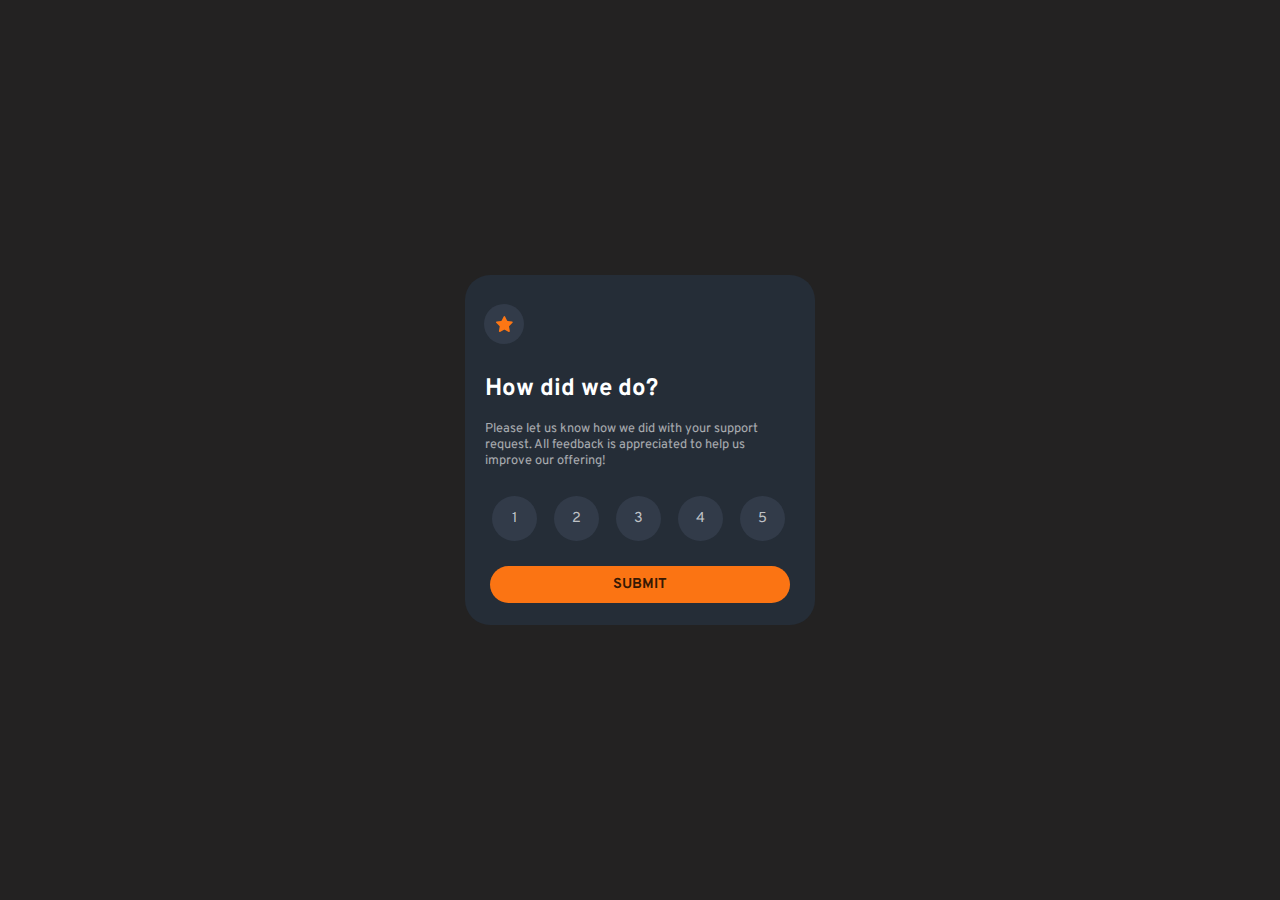
<file: interactive-rating-component-main/index.html>
<!DOCTYPE html>
<html lang="en">
<head>
  <meta charset="UTF-8">
  <meta name="viewport" content="width=device-width, initial-scale=1.0">
  <link rel="stylesheet" href="style.css">
  <link href='https://fonts.googleapis.com/css?family=Overpass:400,700' rel='stylesheet'>
  <title>Rating component</title>
</head>
<body>
  <div class="outer">
  <div class="card">
    <div class="circle">
    <svg width="17" height="16" xmlns="http://www.w3.org/2000/svg"><path d="m9.067.43 1.99 4.031c.112.228.33.386.58.422l4.45.647a.772.772 0 0 1 .427 1.316l-3.22 3.138a.773.773 0 0 0-.222.683l.76 4.431a.772.772 0 0 1-1.12.813l-3.98-2.092a.773.773 0 0 0-.718 0l-3.98 2.092a.772.772 0 0 1-1.119-.813l.76-4.431a.77.77 0 0 0-.222-.683L.233 6.846A.772.772 0 0 1 .661 5.53l4.449-.647a.772.772 0 0 0 .58-.422L7.68.43a.774.774 0 0 1 1.387 0Z" fill="#FC7614"/></svg>
    </div>
    <h1>How did we do?</h1>
    <h4>Please let us know how we did with your support request. All feedback is appreciated 
      to help us improve our offering!</h4>
      <div class="rating">
        <button class="btn1" data-rating="1" >1</button>
        <button class="btn2" data-rating="2" >2</button>
        <button class="btn3" data-rating="3" >3</button>
        <button class="btn4" data-rating="4" >4</button>
        <button class="btn5" data-rating="5" >5</button>
      </div>
      <button class="submit">SUBMIT</button>
  </div>
  <a href="thanks.html"></a>
  </div>
  <script src="script.js"></script>
</body>
</html>
</file>
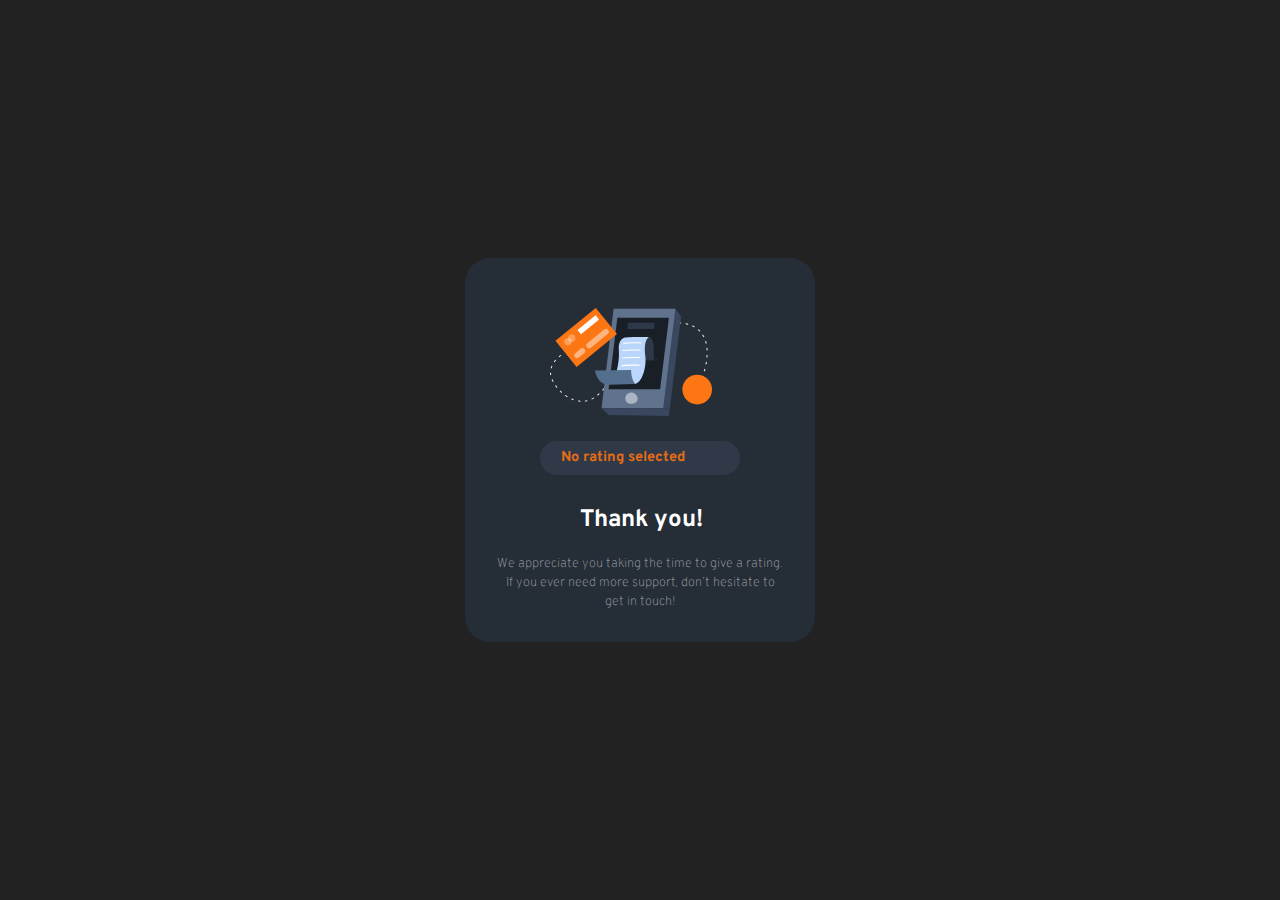
<file: interactive-rating-component-main/thanks.html>
<!DOCTYPE html>
<html lang="en">
<head>
    <meta charset="UTF-8">
    <meta name="viewport" content="width=device-width, initial-scale=1.0">
    <title>Thanks!</title>
    <link rel="stylesheet" href="style.css">
    <link href='https://fonts.googleapis.com/css?family=Overpass:400,700' rel='stylesheet'>
</head>
<body>
    <div class="first">
        <svg width="162" height="108" xmlns="http://www.w3.org/2000/svg"><g fill="none"><path d="M30 93.744h-.044a23.456 23.456 0 0 1-1.61-.189.543.543 0 0 1 .155-1.076c.52.076 1.04.135 1.563.178a.538.538 0 0 1-.043 1.076l-.022.01Zm5.37-.205a.538.538 0 0 1-.08-1.076 19.51 19.51 0 0 0 1.54-.306.536.536 0 0 1 .645.403.538.538 0 0 1-.397.646c-.537.129-1.074.236-1.611.323l-.097.01Zm-12.137-1.312a.536.536 0 0 1-.183-.033 24.346 24.346 0 0 1-1.525-.608.539.539 0 0 1 .424-.99c.483.21.983.404 1.472.587a.538.538 0 0 1-.188 1.044Zm18.759-.829a.538.538 0 0 1-.242-1.022c.467-.226.934-.479 1.39-.742a.536.536 0 1 1 .538.93c-.478.275-.967.538-1.45.78a.536.536 0 0 1-.258.054h.022Zm-24.994-2.292a.536.536 0 0 1-.29-.08c-.457-.29-.913-.597-1.36-.91a.536.536 0 1 1 .612-.882c.436.307.876.597 1.322.883a.538.538 0 0 1-.284.99Zm30.772-1.544a.537.537 0 0 1-.408-.193.539.539 0 0 1 .06-.759l.117-.124c.355-.306.715-.624 1.074-.957a.537.537 0 1 1 .73.79c-.375.345-.74.673-1.106.985l-.123.102a.537.537 0 0 1-.344.156Zm-36.326-2.69a.537.537 0 0 1-.36-.14c-.402-.37-.8-.747-1.18-1.124a.539.539 0 0 1 .751-.769c.376.371.763.737 1.155 1.076a.538.538 0 0 1 .032.764.537.537 0 0 1-.398.194Zm41.305-2.21a.537.537 0 0 1-.398-.899c.355-.393.715-.79 1.074-1.2a.537.537 0 1 1 .806.71c-.365.415-.725.818-1.074 1.21a.537.537 0 0 1-.408.152v.026ZM6.724 79.723a.537.537 0 0 1-.424-.204 41.79 41.79 0 0 1-.989-1.308.539.539 0 0 1 .124-.753.536.536 0 0 1 .746.124c.312.425.629.85.962 1.27a.539.539 0 0 1-.42.871Zm50.579-2.383a.539.539 0 0 1-.419-.877c.338-.414.677-.828 1.015-1.253a.537.537 0 1 1 .838.672l-1.02 1.259a.537.537 0 0 1-.414.199ZM2.9 73.887a.537.537 0 0 1-.473-.312c-.257-.5-.499-1-.714-1.485a.539.539 0 0 1 .685-.72c.133.052.24.154.298.285.21.462.44.946.687 1.425a.539.539 0 0 1-.483.786v.021Zm58.753-2.028a.537.537 0 0 1-.424-.866l.988-1.275a.537.537 0 1 1 .848.656l-.988 1.275a.537.537 0 0 1-.424.188v.022ZM.682 67.286a.537.537 0 0 1-.537-.462A17.06 17.06 0 0 1 0 65.16a.538.538 0 1 1 1.074 0c.018.519.063 1.036.134 1.55a.539.539 0 0 1-.462.607l-.064-.032Zm65.24-.973a.537.537 0 0 1-.43-.867l.984-1.28a.536.536 0 0 1 .853.65l-.993 1.265a.537.537 0 0 1-.414.21v.022Zm88.49-2.96a.724.724 0 0 1-.15 0 .537.537 0 0 1-.366-.666c.134-.474.28-.99.424-1.544a.538.538 0 0 1 .655-.388.537.537 0 0 1 .382.662c-.145.538-.29 1.076-.43 1.565a.537.537 0 0 1-.515.372Zm-84.247-2.592a.536.536 0 0 1-.424-.867l.983-1.28a.54.54 0 1 1 .854.662l-.989 1.275a.537.537 0 0 1-.413.183l-.01.027Zm-68.924-.382a.536.536 0 0 1-.156 0 .538.538 0 0 1-.355-.673 21.47 21.47 0 0 1 .537-1.565.537.537 0 1 1 .994.403c-.193.49-.37.985-.537 1.474a.537.537 0 0 1-.473.334l-.01.027Zm154.782-3.863a.311.311 0 0 1-.102 0 .538.538 0 0 1-.43-.624c.097-.538.188-1.044.28-1.582a.545.545 0 1 1 1.073.178c-.09.538-.182 1.076-.279 1.614a.537.537 0 0 1-.542.414ZM74.46 55.209a.537.537 0 0 1-.424-.872l1.004-1.27a.537.537 0 1 1 .838.673l-.999 1.264a.537.537 0 0 1-.408.205h-.01ZM4.436 54.165a.539.539 0 0 1-.43-.855c.323-.436.666-.872 1.02-1.297a.537.537 0 1 1 .822.694 22.92 22.92 0 0 0-.977 1.237.537.537 0 0 1-.435.221Zm74.408-4.417a.539.539 0 0 1-.414-.877l1.026-1.248a.537.537 0 1 1 .843.667l-1.02 1.243a.537.537 0 0 1-.435.215Zm78.124-.161h-.043a.538.538 0 0 1-.494-.576c.043-.538.075-1.076.107-1.614a.538.538 0 0 1 .564-.538c.295.018.52.27.505.565a54.253 54.253 0 0 1-.107 1.614.538.538 0 0 1-.532.549ZM9.28 49.13a.537.537 0 0 1-.338-.958c.8-.646 1.316-.99 1.337-1.006a.536.536 0 0 1 .59.898s-.499.334-1.25.942a.536.536 0 0 1-.35.124h.011Zm74.075-4.74a.537.537 0 0 1-.403-.888c.35-.408.704-.817 1.074-1.22a.537.537 0 1 1 .806.71c-.355.403-.71.806-1.074 1.215a.537.537 0 0 1-.414.183h.01Zm73.742-1.797a.537.537 0 0 1-.537-.505 54.325 54.325 0 0 0-.118-1.614.54.54 0 1 1 1.074-.097c.048.538.091 1.076.118 1.614 0 .285-.221.52-.505.538l-.032.064Zm-69.064-3.416a.537.537 0 0 1-.392-.904c.365-.398.735-.79 1.106-1.178a.536.536 0 0 1 .779.737l-1.074 1.173a.537.537 0 0 1-.44.172h.02Zm68.092-3.502a.537.537 0 0 1-.537-.409 22.668 22.668 0 0 0-.408-1.533.539.539 0 0 1 1.03-.307c.151.538.296 1.05.425 1.587a.539.539 0 0 1-.398.651l-.112.01Zm-63.221-1.512a.537.537 0 0 1-.376-.92l1.165-1.13a.537.537 0 1 1 .763.76c-.387.365-.768.741-1.155 1.118a.537.537 0 0 1-.419.172h.022Zm5.14-4.745a.537.537 0 0 1-.355-.941l1.235-1.076a.539.539 0 1 1 .693.828c-.408.34-.817.689-1.225 1.039a.537.537 0 0 1-.37.15h.021Zm55.197-.575c-.247-.468-.505-.931-.779-1.378a.537.537 0 1 1 .918-.554c.285.463.537.947.811 1.431a.539.539 0 0 1-.478.791.537.537 0 0 1-.472-.29ZM103.5 25.055a.539.539 0 0 1-.322-.974c.44-.322.88-.634 1.32-.946a.537.537 0 0 1 .845.394.54.54 0 0 1-.227.488l-1.3.93a.536.536 0 0 1-.338.108h.022Zm46.132-1.56a.537.537 0 0 1-.381-.161c-.359-.359-.74-.717-1.144-1.076a.536.536 0 1 1 .709-.807c.408.36.81.742 1.197 1.135a.539.539 0 0 1 0 .759.537.537 0 0 1-.403.15h.022Zm-40.279-2.28a.537.537 0 0 1-.274-1.001c.473-.275.946-.538 1.418-.797a.54.54 0 0 1 .81.474.542.542 0 0 1-.273.468c-.467.253-.929.538-1.39.785a.536.536 0 0 1-.344.07h.053Zm34.737-1.894a.504.504 0 0 1-.258-.07c-.451-.248-.924-.49-1.407-.716a.539.539 0 0 1 .462-.974c.499.237.988.49 1.46.748a.538.538 0 0 1-.257 1.012Zm-28.49-1.195a.537.537 0 0 1-.2-1.038c.505-.204 1.01-.398 1.52-.581a.537.537 0 0 1 .366 1.011c-.495.178-.989.366-1.483.57a.536.536 0 0 1-.247.038h.043Zm22.045-1.452a.777.777 0 0 1-.156 0c-.505-.15-1.02-.29-1.53-.41a.553.553 0 0 1 .252-1.075c.537.129 1.074.269 1.611.425a.542.542 0 0 1-.15 1.076l-.027-.016Zm-15.456-.597a.537.537 0 0 1-.118-1.066c.537-.107 1.074-.21 1.61-.29a.543.543 0 0 1 .59.735.544.544 0 0 1-.423.34c-.537.082-1.036.178-1.557.286a.365.365 0 0 1-.102-.005Zm8.555-.603h-.038a32.41 32.41 0 0 0-1.579-.06.538.538 0 0 1 0-1.075c.537 0 1.074.027 1.638.06a.538.538 0 0 1-.032 1.075h.01Z" fill="#E6E6E6"/><path fill="#39475F" d="M119.847 100.221H58.146L70.332.793h55.025l5.747 7.601z"/><path fill="#61728D" d="M113.172 100.221H51.465L63.651.793h61.706z"/><path fill="#181F27" d="M110.132 81.354H58.576l8.791-71.695h51.557z"/><path fill="#1E252E" d="m92.743 50.055 14.897.177-.29 2.308-14.607-.252z"/><path fill="#39475F" d="m51.465 100.221 7.422 6.864 60.037.915.923-7.779z"/><path d="M99.096 29.058s2.572.183 3.888 5.03c1.316 4.847.865 18.377.865 18.377l-11.096-.177s-5.537-20.137 6.343-23.23Z" fill="#2D394B"/><path fill="#FC7614" d="M5.42 32.843 45.778 0l21.18 26.119L26.603 58.96z"/><path fill="#FFF" d="M27.49 21.931 45.56 7.226l3.497 4.313-18.07 14.706z"/><path d="m25.272 45.175 5.338-4.345a2.772 2.772 0 0 1 3.902.404 2.781 2.781 0 0 1-.404 3.91l-5.338 4.344a2.772 2.772 0 0 1-3.903-.404 2.781 2.781 0 0 1 .405-3.91ZM37.33 35.365l16.89-13.743a2.772 2.772 0 0 1 3.902.404 2.781 2.781 0 0 1-.405 3.909L40.83 39.679a2.772 2.772 0 0 1-3.903-.404 2.781 2.781 0 0 1 .405-3.91Z" fill="#FFF" opacity=".46"/><ellipse fill="#FFF" opacity=".3" cx="17.937" cy="33.636" rx="3.673" ry="3.68"/><ellipse fill="#FFF" opacity=".3" cx="21.664" cy="30.284" rx="3.673" ry="3.68"/><path d="M99.096 29.058s-5.838 2.103-3.803 18.581c1.493 12.073-3.55 28.056-11.004 28.25-7.454.193-21.202-.463-21.202-.463s7.159-18.56 5.676-34.145a14.786 14.786 0 0 1 .763-6.456c.87-2.373 2.487-4.842 5.494-5.245 6.004-.818 24.076-.522 24.076-.522Z" fill="#BAD6FA"/><path d="m58.957 76.63 26.342-.537s-4.017-3.992-4.27-14.154l-36.234.538a31.494 31.494 0 0 0 2.841 7.531 12.547 12.547 0 0 0 11.32 6.623Z" fill="#546F8D"/><path fill="#2D394B" d="m78.21 14.834-.918 6.041h26.621l.806-6.041z"/><path d="M85.54 86.19c-2.872-2.517-7.416-2.022-9.446 1.222a4.955 4.955 0 0 0-.8 2.647c0 3.98 2.744 6.59 8.227 5.492 4.184-.839 5.779-6.073 2.02-9.36Z" fill="#FFF" opacity=".48"/><ellipse fill="#FC7614" cx="147.188" cy="81.542" rx="14.812" ry="14.837"/><path d="M73.731 35.75a.537.537 0 0 1-.038-1.076c.113 0 11.343-.828 17.363-.29a.54.54 0 0 1-.096 1.076c-5.908-.538-17.079.274-17.186.285l-.043.005Zm-.891 7.279a.538.538 0 0 1-.038-1.076c.113 0 11.342-.828 17.363-.29a.54.54 0 0 1-.097 1.076c-5.907-.538-17.073.28-17.185.285l-.043.005Zm-.102 7.564a.538.538 0 0 1-.043-1.076c.112 0 11.347-.829 17.362-.29a.54.54 0 0 1-.096 1.075c-5.908-.538-17.073.28-17.186.286l-.037.005Zm-.715 7.564a.537.537 0 0 1-.037-1.076c.112 0 11.342-.829 17.362-.285a.54.54 0 0 1-.096 1.076c-5.908-.538-17.073.28-17.186.285h-.043Z" fill="#FFF"/></g></svg>
        <div class="select">
            <h4 id="selected-rating">     You selected num out of 5</h4>
        </div>
        <div class="final">
            <h2>Thank you!</h2>
            <p> We appreciate you taking the time to give a rating. If you ever need more support, 
                don’t hesitate to get in touch!</p>
        </div>
    </div>
    <script src="thanks.js"></script>
</body>
</html>
</file>
<file: interactive-rating-component-main/style.css>
body{
    background-color: rgb(35, 34, 34);
    display: flex;
    justify-content: center;
    align-items: center;
    height: 100vh;
    font-family: overpass;
    margin: 0;
}
.card, .first{
    width: 350px;
    height: 350px;
    display: flex;
    flex-direction: column;
    background-color: hsl(213, 19%, 18%);
    color: white;
    border-radius: 25px;
}
.card h1{
    font-size: 1.5rem;
    margin-left: 20px;
    margin-right: 15px;
    margin-top: 30px;
    margin-bottom: 0%;
}
.card h4{
    opacity: 0.6;
    font-size: .8rem;
    font-weight: 400;
    margin-left: 20px;
    margin-right: 25px;
}
.circle{
    margin-left: 19px;
    margin-top: 29px;
    margin-bottom: 0;
    background-color: hsl(215, 19%, 24%);
    display: flex;
    align-items: center;
    border-radius: 50%;
    width: 20px;
    height: 20px;
    padding: 10px;
}
.circle svg{
    margin-left: 2px;
}
.rating{
    display: flex;
    margin-left: 17px;
    margin-right: 15px;
    margin-top: 10px;
}
.rating button{
    width: 45px;
    height: 45px;
    border-radius: 50%;
    margin-left: 17px;
    color: rgba(255, 255, 255, 0.705);
    background-color: hsl(215, 19%, 24%);
    border: none;
    font-size: 0.9rem;
    opacity: 1.1;
    font-family: overpass;
    cursor: pointer;
}
.submit{
    margin-top: 25px;
    margin-left: 25px;
    margin-right: 20px;
    width: 300px;
    height: 37px;
    border-radius: 20px;
    border: none;
    background-color: hsl(25, 97%, 53%);
    color: rgba(0, 0, 0, 0.8);
    font-family: overpass;
    font-weight: 700;
    font-size: 0.9rem;
    cursor: pointer;
}
.submit:hover{
    background-color: hsl(25, 100%, 44%);
}
.rating button:hover{
    background-color: hsl(215, 19%, 25%);
    color: white;
}
.rating button.active{
    background-color: white;
    color:black;
}
.rating button:nth-child(1){
    margin-left: 10px;
}
.submit.active{
    background-color: white;
}
.first{
    align-items: center;
    font-family: overpass;
    font-weight: 100;
    height: auto;
}
.first svg{
    margin-top: 50px;
    margin-left: -19px;
}
.select{
    display: flex;
    align-items: center;
    font-weight: 100;
    opacity: .9;
    color: hsl(25, 97%, 53%);
    height: 34px;
    width: 200px;
    background-color: hsl(215, 19%, 24%);
    border-radius: 25px;
    margin-top: 25px;
    font-size: .9rem;
}
.select h4{
    margin-left: 21px;
}
.final h2{
    margin-top: 30px;
margin-left: 115px;
}
.final p{
    font-size: .8rem;
    margin-left: 30px;
    margin-right: 30px;
    text-align: center;
    opacity: .6;
    font-weight: 100;
    line-height: 1.5;
    margin-bottom: 30px;
}
@media(max-width: 351px){
    .outer, .first{
        justify-content: center;
    }
    .card{
        width: 290px;
        height: 310px;
        margin-right: auto;
        margin-left: auto;
    }
    .card h1{
        font-size: 1.3rem;
    }
    .card h4{
        font-size: .7rem;
    }
    .circle{
        width: 15px;
        height: 15px;
    }
    .circle svg{
        margin-left: -1px;
    }
    .rating button{
        width: 40px;
        height: 40px;
        font-size: 0.8rem;
    }
    .submit{
        width: 250px;
        height: 35px;
        font-size: 0.8rem;
        margin-bottom: 15px;
    }
    .select{
        width: 180px;
        height: 30px;
        font-size: .8rem;
    }
    .select h4{
        margin-left: 20px;
    }
    .first{
        width: 300px;
        margin-left: 25px;
        margin-right: 25px;
    }
    .final h2{
    margin-left: auto;
    margin-right: auto;
    text-align: center;
     padding: 10px;
    }
    .final p{
        font-size: .7rem;
        margin-left: 25px;
        margin-right: 25px;
    }
}
</file>
